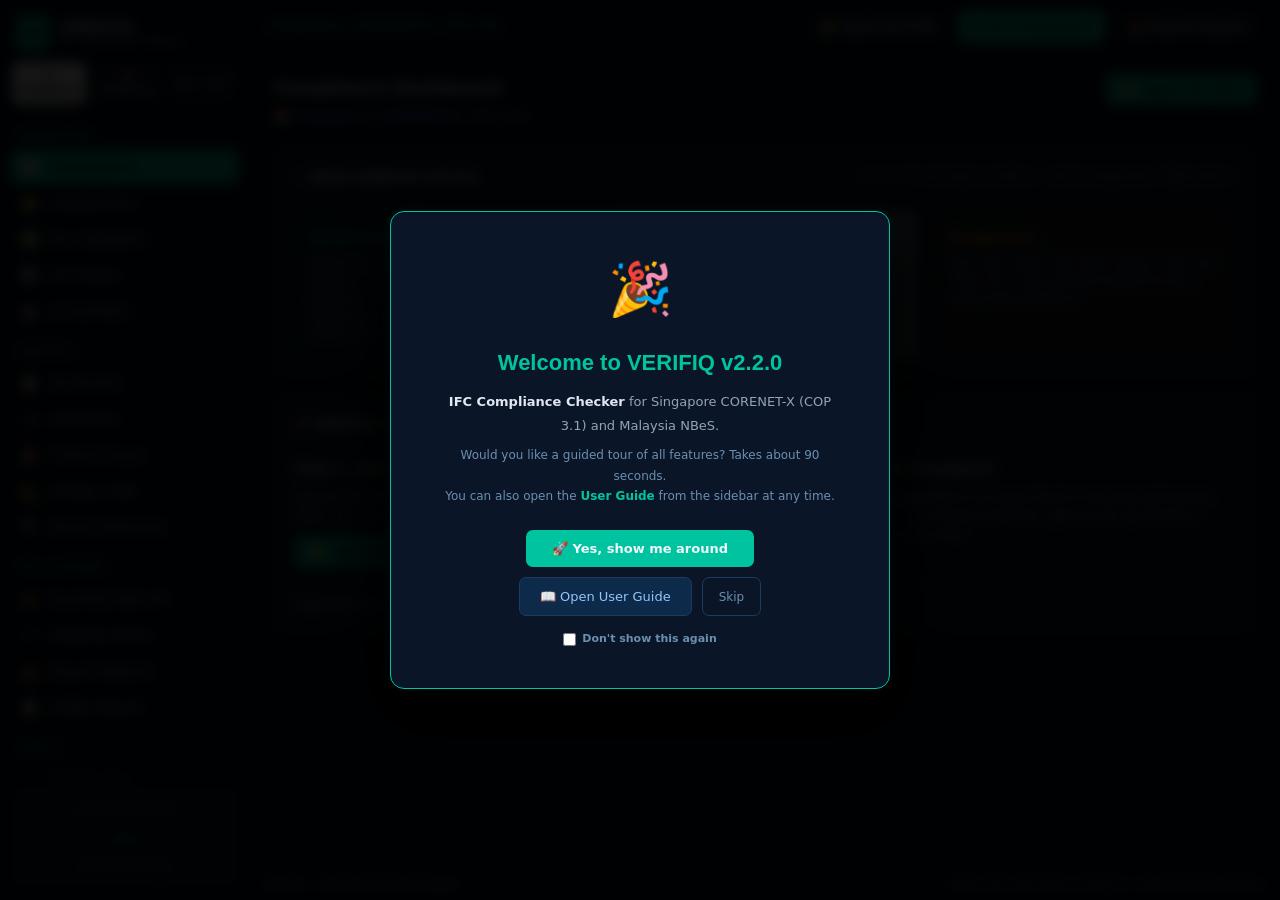
<file: index.html>
﻿<!DOCTYPE html>
<html lang="en">
<head>
  <meta charset="UTF-8">
  <link rel="icon" href="favicon.svg" type="image/svg+xml">
  <meta name="viewport" content="width=device-width, initial-scale=1">
  <!-- VERIFIQ Security: limit referrer leakage on outbound links. Enforced by the browser,
       needs no server - unlike HSTS / nosniff, which are response headers. -->
  <meta name="referrer" content="strict-origin-when-cross-origin">
  <title>VERIFIQ: IFC Compliance Checker</title>
  <link rel="stylesheet" href="css/app.css">
  <link rel="stylesheet" href="css/softsite-shell.css">
</head>
<body>
<div id="update-banner"></div>
<div id="app">
  <div id="page-container"></div>
</div>

<!-- Third-party libraries (offline, bundled in libs/) -->
<script src="libs/three.min.js"></script>
<script src="libs/web-ifc-api.js"></script>

<!-- VERIFIQ Security - loads first so the frame guard runs before anything renders -->
<script src="js/modules/verifiq-security.js"></script>

<!-- Modules (no dependencies) -->
<script src="js/modules/state.js"></script>
<script src="js/modules/utils.js"></script>
<script src="js/modules/bridge.js"></script>
<!-- VERIFIQ - SoftSite: web transport that routes the bridge to the Blazor engine -->
<script src="js/modules/softsite-bridge.js"></script>
<!-- VERIFIQ Table Kit: resizable, auto-fitting, width-remembering tables (no third-party library) -->
<script src="js/modules/table-kit.js"></script>

<!-- AI engine router (no external deps, keys in localStorage) -->
<script src="js/modules/ai-engine.js"></script>
<!-- VERIFIQ Intelligence Config - startup knowledge, system prompt, engine matrix -->
<script src="js/modules/verifiq-intelligence.js"></script>
<!-- Embedded offline AI - works with zero API keys, CORENET X knowledge base -->
<script src="js/modules/embedded-ai.js"></script>

<!-- Page UI (depend on state + utils) -->
<script src="js/ui/viewer3d.js"></script>
<script src="js/ui/dashboard.js"></script>
<script src="js/ui/results.js"></script>
<script src="js/ui/attributes.js"></script>
<script src="js/ui/cop.js"></script>
<script src="js/ui/files.js"></script>
<script src="js/ui/ai-assistant.js"></script>
<script src="js/ui/parameters.js"></script>

<!-- App router (depends on all pages) -->
<script src="js/app.js"></script>

<script>
  // Initialise the VERIFIQ app after all scripts have loaded.
  // This is the single entry point that starts the router, bridge, and tour.
  document.addEventListener('DOMContentLoaded', function() {
    if (window.App && typeof App.init === 'function') {
      App.init();
    }
    // Install embedded offline AI as fallback when all API engines fail
    if (window.EmbeddedAI && typeof EmbeddedAI.install === 'function') {
      EmbeddedAI.install();
    }
  });
</script>

<!-- VERIFIQ - SoftSite: rebuild the desktop's native WPF navigation chrome in HTML
     (sidebar, mode tabs, top bar, status bar, compliance score) around the ported
     page content, wired to the same App.navigate router and VBridge actions. -->
<script src="js/ui/softsite-boq.js"></script>
<script src="js/ui/softsite-ids.js"></script>
<script src="js/ui/softsite-clash.js"></script>
<script src="js/ui/softsite-bcf.js"></script>
<script src="js/modules/softsite-shell.js"></script>

<!-- VERIFIQ - SoftSite: boot the Blazor WebAssembly engine that backs the bridge.
     Mounted to a hidden root so it never touches the desktop #app UI. -->
<div id="blazor-root" style="display:none"></div>
<script src="_framework/blazor.webassembly.js"></script>
</body>
</html>
</file>
<file: css/app.css>
/* VERIFIQ v2.2.0 - Complete Design System
   Copyright 2026 BBMW0 Technologies. Developed by Jia Wen Gan.
   Single-source dark navy theme. No legacy patch blocks.
   ═══════════════════════════════════════════════════════ */

/* ── DESIGN TOKENS ────────────────────────────────────────────────────────── */
:root {
  /* Backgrounds */
  --bg:          #060d1b;
  --navy:        #071220;
  --navy-2:      #0a1929;
  --navy-3:      #0e2035;
  --card:        #0d1e30;
  --card-2:      #112540;

  /* Borders */
  --border:      #1a3354;
  --border-2:    #234470;

  /* Text */
  --white:       #f0f4fb;
  --muted:       #6b8faf;
  --muted-2:     #9ab8d4;
  --mid-grey:    #8aaac8;

  /* Accents */
  --teal:        #00c8a8;
  --teal-l:      rgba(0,200,168,.14);
  --teal-m:      rgba(0,200,168,.45);
  --amber:       #f5a623;
  --gold:        #c9a84c;
  --sg-blue:     #3b82f6;
  --my-red:      #f87171;
  --green:       #22c55e;

  /* Semantic severity */
  --sev-critical: #ef4444;
  --sev-error:    #f97316;
  --sev-warning:  #eab308;
  --sev-pass:     #22c55e;
  --sev-info:     #3b82f6;

  /* Radius / shadow */
  --r:     8px;
  --r-sm:  5px;
  --r-lg:  14px;
  --shadow:    0 1px 3px rgba(0,0,0,.3), 0 1px 2px rgba(0,0,0,.2);
  --shadow-md: 0 4px 6px rgba(0,0,0,.3), 0 2px 4px rgba(0,0,0,.2);

  /* Typography scale */
  --text-xs:   10px;
  --text-sm:   11px;
  --text-base: 13px;
  --text-md:   14px;
  --text-lg:   16px;
  --text-xl:   20px;

  /* Legacy aliases - referenced from JS template strings */
  --navy-dark:  #1a3354;   /* dark accent panel / section header bg */
  --black:      #060d1b;   /* near-black for form control text */
  --light-bg:   #0d1e30;   /* alternative card surface (same as --card) */
  --light-grey: #6b8faf;   /* muted text (same as --muted) */
  --text-muted: #9ab8d4;   /* body muted text (same as --muted-2) */
}

/* ── RESET ────────────────────────────────────────────────────────────────── */
*, *::before, *::after {
  box-sizing: border-box;
  margin: 0;
  padding: 0;
  font-family: 'Inter', 'Segoe UI', 'Segoe UI Emoji', 'Segoe UI Symbol',
               system-ui, -apple-system, Arial, sans-serif;
  -webkit-font-smoothing: antialiased;
  text-rendering: optimizeLegibility;
}

code, pre, .monospace {
  font-family: 'JetBrains Mono', 'Cascadia Code', 'Consolas', monospace !important;
}

/* ── BASE ─────────────────────────────────────────────────────────────────── */
body, html {
  font-size: var(--text-base);
  line-height: 1.6;
  color: var(--white);
  background: var(--navy);
  height: 100vh;
  overflow: hidden;
  overflow-x: hidden;
}

#app            { height: 100vh; overflow: hidden; }
#page-container { height: 100%; overflow-y: auto; padding: 20px 24px; }
#update-banner  { flex-shrink: 0; overflow: hidden; max-height: 90px; }

/* ── TYPOGRAPHY ───────────────────────────────────────────────────────────── */
h1 { font-size: 18px;  font-weight: 800; color: var(--white);  margin: 0 0 4px; letter-spacing: -.3px; }
h2 { font-size: 15px;  font-weight: 700; color: var(--white);  margin: 18px 0 8px; }
h3 { font-size: 13px;  font-weight: 700; color: var(--muted-2); text-transform: uppercase; letter-spacing: .06em; margin: 12px 0 6px; }
p  { font-size: var(--text-base); line-height: 1.6; color: var(--muted-2); }
small { font-size: var(--text-sm); color: var(--muted); }

code {
  font-size: var(--text-sm);
  background: rgba(0,200,168,.1);
  color: var(--teal);
  padding: 2px 6px;
  border-radius: 4px;
}
pre code {
  background: var(--card);
  color: var(--white);
  display: block;
  padding: 12px;
  border-radius: 6px;
  border: 1px solid var(--border);
  font-size: 11px;
  line-height: 1.6;
}

label {
  font-size: var(--text-base);
  font-weight: 600;
  color: var(--muted-2);
  display: block;
  margin-bottom: 4px;
}

a { color: var(--teal); text-decoration: none; }
a:hover { text-decoration: underline; filter: brightness(1.15); }

/* ── SCROLLBARS ───────────────────────────────────────────────────────────── */
::-webkit-scrollbar       { width: 5px; height: 5px; }
::-webkit-scrollbar-track { background: var(--bg); }
::-webkit-scrollbar-thumb { background: var(--teal-m); border-radius: 3px; }
::-webkit-scrollbar-thumb:hover { background: var(--teal); }

/* ── CARDS ────────────────────────────────────────────────────────────────── */
.card {
  background: var(--card);
  border: 1px solid var(--border);
  border-radius: var(--r);
  padding: 18px 20px;
  box-shadow: var(--shadow);
  margin-bottom: 16px;
}

.card-header {
  display: flex;
  align-items: center;
  justify-content: space-between;
  margin-bottom: 14px;
  padding-bottom: 10px;
  border-bottom: 1px solid var(--border);
  gap: 12px;
}

.card-title    { font-size: var(--text-md); font-weight: 700; color: var(--white); letter-spacing: -.1px; }
.card-subtitle { font-size: var(--text-sm); color: var(--muted); margin-top: 2px; }

/* ── STAT GRID ────────────────────────────────────────────────────────────── */
.stat-grid {
  display: grid;
  grid-template-columns: repeat(auto-fit, minmax(120px, 1fr));
  gap: 10px;
  margin-bottom: 18px;
}

.stat-card {
  background: var(--card);
  border: 1px solid var(--border);
  border-radius: var(--r);
  padding: 14px 12px;
  text-align: center;
  box-shadow: var(--shadow);
}

.stat-val {
  font-size: clamp(18px, 2.5vw, 26px);
  font-weight: 700;
  color: var(--white);
  line-height: 1.1;
  letter-spacing: -.5px;
}
.stat-lbl {
  font-size: var(--text-xs);
  color: var(--muted);
  margin-top: 5px;
  text-transform: uppercase;
  letter-spacing: .6px;
  font-weight: 600;
}

.stat-val.green  { color: var(--green); }
.stat-val.amber  { color: var(--amber); }
.stat-val.red    { color: var(--sev-critical); }
.stat-val.teal   { color: var(--teal); }

/* KPI cards (dashboard) */
.kpi-card  { background: var(--card); border: 1px solid var(--border); border-radius: var(--r); padding: 14px; }
.kpi-value { font-size: 28px; font-weight: 900; line-height: 1.1; color: var(--white); }
.kpi-label { font-size: 11px; color: var(--muted); text-transform: uppercase; letter-spacing: .05em; margin-top: 4px; }

/* ── SEVERITY BADGES ──────────────────────────────────────────────────────── */
.badge {
  display: inline-block;
  padding: 2px 8px;
  border-radius: 4px;
  font-size: var(--text-sm);
  font-weight: 700;
  letter-spacing: .3px;
}

.badge-critical { background: var(--sev-critical); color: #fff; }
.badge-error    { background: var(--sev-error);    color: #fff; }
.badge-warning  { background: var(--sev-warning);  color: #000; }
.badge-pass     { background: var(--sev-pass);     color: #fff; }
.badge-info     { background: var(--sev-info);     color: #fff; }

/* ── AGENCY BADGES ────────────────────────────────────────────────────────── */
.agency-BCA    { background: #1e3a5f; color: #60a5fa; border: 1px solid #1e3a5f; }
.agency-URA    { background: #1a1040; color: #a78bfa; border: 1px solid #312e81; }
.agency-SCDF   { background: #3b0000; color: #fca5a5; border: 1px solid #7f1d1d; }
.agency-LTA    { background: #0a2e1a; color: #4ade80; border: 1px solid #14532d; }
.agency-NEA    { background: #1e2800; color: #a3e635; border: 1px solid #3f6212; }
.agency-PUB    { background: #002a2a; color: #2dd4bf; border: 1px solid #0f766e; }
.agency-NParks { background: #0d2200; color: #86efac; border: 1px solid #166534; }
.agency-SLA    { background: #2a1500; color: #fdba74; border: 1px solid #9a3412; }
.agency-JTC    { background: #1a0030; color: #d8b4fe; border: 1px solid #6b21a8; }

[class^="agency-"], [class*=" agency-"] {
  border-radius: 4px;
  font-size: var(--text-xs);
  font-weight: 700;
  padding: 2px 7px;
  display: inline-block;
  letter-spacing: .2px;
}

/* ── MODE INDICATORS ──────────────────────────────────────────────────────── */
.mode-sg       { color: var(--sg-blue); font-weight: 700; }
.mode-my       { color: var(--my-red);  font-weight: 700; }
.mode-combined { color: var(--teal);    font-weight: 700; }

/* ── BUTTONS ──────────────────────────────────────────────────────────────── */
.btn {
  display: inline-flex;
  align-items: center;
  gap: 6px;
  padding: 8px 16px;
  border-radius: 7px;
  font-family: inherit;
  font-size: var(--text-base);
  font-weight: 600;
  cursor: pointer;
  border: none;
  transition: all .15s;
  user-select: none;
  white-space: nowrap;
}
.btn:active:not(:disabled) { transform: translateY(1px); }
.btn:disabled              { opacity: .38; cursor: not-allowed; }

.btn-primary  { background: var(--teal);        color: #000; }
.btn-teal     { background: var(--teal);        color: #000; }
.btn-outline  { background: transparent;        color: var(--teal);    border: 1.5px solid var(--teal); }
.btn-ghost    { background: transparent;        color: var(--muted-2); border: 1px solid var(--border); }
.btn-nav {
  display: inline-flex; align-items: center; gap: 6px;
  padding: 6px 14px; border-radius: 6px; font-size: 12px;
  font-weight: 600; border: 1px solid var(--border);
  background: var(--card); color: var(--muted-2); cursor: pointer;
  font-family: inherit; transition: all .15s;
}

.btn-primary:hover, .btn-teal:hover { filter: brightness(1.12); }
.btn-outline:hover  { background: var(--teal-l); }
.btn-ghost:hover    { color: var(--white); border-color: var(--border-2); }
.btn-nav:hover      { background: var(--card-2); border-color: var(--teal-m); color: var(--white); }

/* ── SIDEBAR NAVIGATION ───────────────────────────────────────────────────── */
nav a, .nav-item, [class*="nav-"] > span, aside button, aside a {
  color: var(--muted-2);
  font-size: 13px;
  font-weight: 500;
  letter-spacing: .01em;
  transition: color .15s, background .15s;
}
nav a:hover, .nav-item:hover, aside button:hover {
  color: var(--white);
  background: var(--teal-l);
}
nav a.active, .nav-item.active, aside button.active {
  color: var(--teal);
  font-weight: 700;
}

/* Section labels in sidebar (WORKFLOW, RESULTS, etc.) */
.section-label,
[style*="font-size:10px"][style*="letter-spacing"] {
  color: var(--muted);
  font-size: 10px;
  font-weight: 700;
  text-transform: uppercase;
  letter-spacing: .08em;
}

/* ── TABS ─────────────────────────────────────────────────────────────────── */
.tab, [role="tab"] {
  color: var(--muted);
  border-bottom: 2px solid transparent;
  transition: color .15s, border-color .15s;
  cursor: pointer;
}
.tab.active, [role="tab"][aria-selected="true"] {
  color: var(--teal);
  border-bottom-color: var(--teal);
  font-weight: 700;
}
.tab:hover { color: var(--white); }

/* ── FORM ELEMENTS ────────────────────────────────────────────────────────── */
input[type="text"], input[type="email"], input[type="password"],
input[type="search"], input[type="number"],
select, textarea {
  background: var(--card);
  color: var(--white);
  border: 1px solid var(--border);
  border-radius: 6px;
  padding: 8px 12px;
  font-size: 13px;
  font-family: inherit;
  outline: none;
  width: 100%;
  transition: border-color .15s, box-shadow .15s;
}
input:focus, select:focus, textarea:focus {
  border-color: var(--teal);
  box-shadow: 0 0 0 2px var(--teal-l);
}
select option { background: var(--card); color: var(--white); }

/* ── FILTER BAR ───────────────────────────────────────────────────────────── */
.filter-bar {
  display: flex;
  gap: 8px;
  margin-bottom: 14px;
  flex-wrap: wrap;
  align-items: center;
}
.filter-bar select,
.filter-bar input {
  width: auto;
  min-width: 120px;
  height: 32px;
  padding: 4px 10px;
  font-size: var(--text-sm);
}
#sev-f, #disc-f, #ifc-f, #agency-f, #storey-f, #gw-f, #check-f {
  background: #0a1628;
  color: var(--white);
  border: 1px solid var(--border-2);
  font-size: 11px;
}

/* ── TABLES ───────────────────────────────────────────────────────────────── */
.table-wrap {
  overflow-x: auto;
  border-radius: var(--r);
  border: 1px solid var(--border);
  box-shadow: var(--shadow);
  min-width: 0;
}

table {
  width: 100%;
  border-collapse: collapse;
  background: var(--card);
  font-size: var(--text-sm);
}

thead th {
  background: #071a2e;
  color: var(--muted-2);
  padding: 9px 12px;
  text-align: left;
  font-size: var(--text-xs);
  font-weight: 700;
  white-space: nowrap;
  position: sticky;
  top: 0;
  z-index: 1;
  text-transform: uppercase;
  letter-spacing: .5px;
}

tbody td {
  padding: 8px 12px;
  border-bottom: 1px solid var(--border);
  vertical-align: top;
  line-height: 1.45;
  font-size: var(--text-sm);
  color: var(--white);
  white-space: normal;
  overflow-wrap: anywhere;
}
/* Short columns opt into single-line via inline white-space:nowrap or this helper. */
tbody td.cell-nowrap { white-space: nowrap; overflow-wrap: normal; }
tbody td.cell-wrap { white-space: normal; max-width: none; overflow: visible; }

tbody tr:hover td { background: rgba(0,200,168,.06); }
tbody tr.row-critical td { background: rgba(239,68,68,.08); }
tbody tr.row-error    td { background: rgba(249,115,22,.08); }

/* Results table specific column widths */
table.results-table th:nth-child(1) { width: 80px; }
table.results-table th:nth-child(2) { width: 120px; }
table.results-table th:nth-child(3) { min-width: 180px; }
table.results-table th:nth-child(4) { width: 60px; }
table.results-table th:nth-child(5) { min-width: 200px; }
table.results-table th:nth-child(6) { min-width: 160px; }
table.results-table th:nth-child(7) { width: 70px; }

/* Results table text */
#results-table th { font-size: 10px; letter-spacing: .06em; }
#results-table td { font-size: 12px; line-height: 1.5; }
#results-table tr:hover td { filter: brightness(1.18); }

/* 3D viewer has its own mini-tables (stats, tree) - keep them dark */
#v-wrap table td { color: var(--muted-2); font-size: 11px; }
#v-wrap table th { color: var(--muted);   background: #071a2e; font-size: 10px; text-transform: uppercase; }

/* VERIFIQ Table Kit - resizable, auto-fitting columns (see js/modules/table-kit.js) */
/* Base smart auto-fit: every table cell wraps long tokens so words are never lost. */
table td { overflow-wrap: anywhere; }
/* An enhanced table is switched to fixed layout by the kit; keep header text from spilling
   when a column is dragged narrow, and keep cell text wrapping within the column. */
.vq-table { will-change: width; }
.vq-table > thead > tr > th { overflow: hidden; }
.vq-table td { overflow-wrap: anywhere; word-break: break-word; }
/* Drag grip on the right edge of each header cell. The 2px bar lights up teal on hover. */
.vq-col-grip {
  position: absolute; top: 0; right: -3px; width: 10px; height: 100%;
  cursor: col-resize; user-select: none; -webkit-user-select: none; touch-action: none; z-index: 3;
}
.vq-col-grip::after {
  content: ''; position: absolute; top: 20%; bottom: 20%; right: 4px; width: 2px;
  background: transparent; border-radius: 1px; transition: background .12s ease;
}
.vq-col-grip:hover::after,
.vq-col-grip:active::after { background: var(--teal); }
/* While dragging, show the resize cursor everywhere and suppress text selection. */
body.vq-col-resizing, body.vq-col-resizing * { cursor: col-resize !important; user-select: none !important; }

/* ── DETAIL / INFO PANELS ─────────────────────────────────────────────────── */
.detail-panel {
  background: var(--card-2);
  border-radius: var(--r);
  border: 1px solid var(--border);
  padding: 14px 16px;
  margin-top: 10px;
}
.detail-row {
  display: flex;
  gap: 12px;
  padding: 6px 0;
  border-bottom: 1px solid var(--border);
  font-size: var(--text-sm);
  line-height: 1.45;
}
.detail-row:last-child { border-bottom: none; }
.detail-label { color: var(--muted);   font-size: 11px; min-width: 140px; flex-shrink: 0; font-weight: 600; text-transform: uppercase; letter-spacing: .04em; }
.detail-value { color: var(--white);   font-size: 13px; flex: 1; word-break: break-word; }

/* ── PROGRESS BARS ────────────────────────────────────────────────────────── */
.progress-bar-wrap,
.progress-track {
  background: var(--border);
  border-radius: 4px;
  height: 5px;
  overflow: hidden;
}
.progress-bar-fill,
.progress-bar {
  height: 100%;
  border-radius: 4px;
  background: linear-gradient(90deg, var(--teal), rgba(0,200,168,.6));
  transition: width .3s ease;
}

/* ── LOADING ──────────────────────────────────────────────────────────────── */
.loading-overlay {
  background: rgba(6,13,27,.92);
  backdrop-filter: blur(8px);
}
.loading-spinner {
  width: 34px; height: 34px;
  border: 3px solid var(--navy-3);
  border-top-color: var(--teal);
  border-radius: 50%;
  animation: spin .8s linear infinite;
}
@keyframes spin { to { transform: rotate(360deg); } }
.loading-label   { color: var(--muted-2); font-size: 13px; }

.loading-dots::after {
  content: '...';
  animation: dots 1.2s steps(4, end) infinite;
}
@keyframes dots {
  0%,100% { content: ''; } 25% { content: '.'; } 50% { content: '..'; } 75% { content: '...'; }
}

/* ── EMPTY STATE ──────────────────────────────────────────────────────────── */
.empty-state {
  text-align: center;
  padding: 56px 24px;
  color: var(--muted);
}
.empty-state .icon, .empty-state-icon { font-size: 36px; margin-bottom: 12px; display: block; }
.empty-state h3,   .empty-state-title { color: var(--muted-2); font-size: var(--text-lg); margin-bottom: 8px; font-weight: 600; }
.empty-state p,    .empty-state-desc  { font-size: var(--text-base); max-width: 300px; margin: 0 auto 18px; color: var(--muted); }

/* ── GUID ─────────────────────────────────────────────────────────────────── */
.guid {
  font-family: 'JetBrains Mono','Cascadia Code','Consolas',monospace;
  font-size: var(--text-xs);
  color: var(--muted);
  word-break: break-all;
  background: var(--card-2);
  padding: 1px 4px;
  border-radius: 3px;
}

/* ── SECTION RULE ─────────────────────────────────────────────────────────── */
.section-rule {
  border: none;
  border-top: 2px solid var(--teal);
  margin: 18px 0 14px;
  opacity: .3;
}

/* ── TEMPLATE SELECTOR ────────────────────────────────────────────────────── */
.template-card {
  border: 2px solid var(--border);
  border-radius: var(--r);
  padding: 12px 14px;
  cursor: pointer;
  transition: border-color .15s, box-shadow .15s, background .15s;
  background: var(--card);
}
.template-card:hover     { border-color: var(--teal); box-shadow: 0 0 0 2px var(--teal-l); }
.template-card.active    { border-color: var(--teal); background: var(--card-2); box-shadow: 0 0 0 2px var(--teal-l); }
.template-card .tmpl-name  { font-size: var(--text-base); font-weight: 700; color: var(--white); margin-bottom: 2px; }
.template-card .tmpl-desc  { font-size: var(--text-xs); color: var(--muted); line-height: 1.4; }
.template-card .tmpl-badge { font-size: var(--text-xs); font-weight: 700; padding: 1px 6px; border-radius: 3px; margin-top: 5px; display: inline-block; }

/* ── 3D VIEWER ────────────────────────────────────────────────────────────── */
#viewer-wrap canvas {
  border-radius: 6px;
  display: block;
  width: 100%;
  height: 100%;
}
#v-canvas-wrap { min-height: 200px; }
#v-canvas      { display: block !important; }

/* Toolbar buttons must show emoji/unicode icons clearly */
#viewer-wrap button, button[onclick*="Viewer3DPage"], [id^="v-"],
.toolbar-btn {
  font-family: 'Segoe UI', 'Segoe UI Emoji', 'Segoe UI Symbol', sans-serif !important;
  font-size: 13px;
  color: var(--muted-2);
  background: transparent;
  border: 1px solid transparent;
  border-radius: 5px;
  padding: 4px 8px;
  cursor: pointer;
  transition: all .15s;
  white-space: nowrap;
}
#viewer-wrap button:hover, button[onclick*="Viewer3DPage"]:hover {
  color: var(--white);
  background: var(--teal-l);
  border-color: var(--teal-m);
}

#viewer-wrap [style*="background:#0a1628"],
#viewer-wrap [style*="background: #0a1628"] {
  background: #071522 !important;
  border-bottom: 1px solid var(--border) !important;
}

#viewer-wrap span[style*="font-size:9px"],
#viewer-wrap span[style*="font-size: 9px"] {
  color: var(--muted) !important;
  font-size: 10px !important;
  text-transform: uppercase;
  letter-spacing: .05em;
}

/* ── IFC TREE PANEL ───────────────────────────────────────────────────────── */
#ifc-tree-panel, [id*="ifc-tree"] {
  background: var(--card);
  border-right: 1px solid var(--border);
}
#ifc-tree, #v-tree { color: var(--muted-2); }
#ifc-tree div, #v-tree div { color: var(--muted-2); font-size: 12px; }
#ifc-tree-panel .tree-node { color: var(--muted-2); font-size: 12px; }
#ifc-tree-panel .tree-node:hover    { background: var(--teal-l); color: var(--white); }
#ifc-tree-panel .tree-node.selected { background: var(--teal-l); color: var(--teal); font-weight: 700; }

/* ── ELEMENT INSPECTOR ────────────────────────────────────────────────────── */
#element-inspector h4, [id*="inspector"] h4 {
  color: var(--teal);
  font-size: 12px;
  font-weight: 700;
  text-transform: uppercase;
  letter-spacing: .05em;
}
[id*="inspector"] .prop-name  { color: var(--muted-2); font-size: 11px; }
[id*="inspector"] .prop-value { color: var(--white);   font-size: 11px; }

/* ── 3D VIEWER STATUS / MODEL INFO ───────────────────────────────────────── */
#v-status, #v-engine, #v-model-info { color: var(--muted); font-size: 11px; }
#v-stats b { font-size: 13px; color: var(--white); }
#v-stats   { font-size: 12px; color: var(--muted-2); }

/* ── COMPLIANCE SCORE PANEL ───────────────────────────────────────────────── */
#compliance-score-panel, [id*="score-panel"] {
  background: linear-gradient(135deg, #071a2e, #0d2540);
  border-top: 1px solid var(--border);
}
#compliance-legend label, #compliance-legend { color: var(--muted-2); font-size: 12px; }

/* ── TOOLTIP ──────────────────────────────────────────────────────────────── */
[data-tooltip] { position: relative; }
[data-tooltip]::after {
  content: attr(data-tooltip);
  position: absolute;
  bottom: calc(100% + 6px);
  left: 50%;
  transform: translateX(-50%);
  background: #0d1e30;
  color: var(--white);
  border: 1px solid var(--border);
  border-radius: 5px;
  padding: 4px 10px;
  font-size: 11px;
  white-space: nowrap;
  pointer-events: none;
  opacity: 0;
  transition: opacity .2s;
  z-index: 9999;
}
[data-tooltip]:hover::after { opacity: 1; }

/* ── INLINE STYLE COLOUR OVERRIDES ───────────────────────────────────────── */
/* Correct light-mode inline colors so they're readable on dark background */
[style*="color:#374151"], [style*="color: #374151"] { color: var(--muted-2) !important; }
[style*="color:#475569"], [style*="color: #475569"] { color: var(--muted)   !important; }
[style*="color:#64748b"], [style*="color: #64748b"] { color: var(--muted)   !important; }
[style*="color:#6b7280"], [style*="color: #6b7280"] { color: var(--muted)   !important; }
[style*="color:#9ca3af"], [style*="color: #9ca3af"] { color: var(--muted-2) !important; }
[style*="color:#1e293b"], [style*="color: #1e293b"] { color: var(--muted-2) !important; }
[style*="color:#0f172a"], [style*="color: #0f172a"] { color: var(--white)   !important; }
[style*="color:#000"],    [style*="color: #000"]    { color: var(--white)   !important; }
[style*="color:#111"],    [style*="color:#222"]     { color: var(--white)   !important; }
[style*="color:#333"]                               { color: var(--white)   !important; }

/* Severity inline colors - override only where unreadable */
[style*="color:#eab308"], [style*="color:#EAB308"]   { color: #d97706 !important; }
[style*="color:#f97316"], [style*="color:#F97316"]   { color: #fb923c !important; }

/* Inline span severity badges */
span[style*="background:#ef4444"], span[style*="background:#EF4444"] { color: #fff !important; }
span[style*="background:#f97316"], span[style*="background:#F97316"] { color: #fff !important; }
span[style*="background:#eab308"], span[style*="background:#EAB308"] { color: #000 !important; }
span[style*="background:#22c55e"], span[style*="background:#22C55E"] { color: #fff !important; }

/* ── LAYOUT UTILITIES ─────────────────────────────────────────────────────── */
.two-col   { display: grid; grid-template-columns: 1fr 1fr;     gap: 16px; }
.three-col { display: grid; grid-template-columns: 1fr 1fr 1fr; gap: 16px; }
.flex-row  { display: flex; align-items: center; gap: 8px; }
.flex-col  { display: flex; flex-direction: column; gap: 8px; }
.gap-sm    { gap: 6px; }
.gap-md    { gap: 12px; }
.mb-sm     { margin-bottom: 8px; }
.mb-md     { margin-bottom: 16px; }
.mb-lg     { margin-bottom: 24px; }

/* ── RESPONSIVE ───────────────────────────────────────────────────────────── */
@media (max-width: 1200px) {
  #page-container { padding: 16px 18px; }
  .three-col { grid-template-columns: 1fr 1fr; }
}
@media (max-width: 900px) {
  #page-container { padding: 12px 14px; }
  .two-col, .three-col { grid-template-columns: 1fr; }
  .filter-bar { flex-direction: column; align-items: stretch; }
  .filter-bar select, .filter-bar input { width: 100%; }
  thead th { font-size: 9px; padding: 7px 8px; }
  tbody td  { font-size: 10px; padding: 6px 8px; }
}
@media (max-width: 680px) {
  #page-container { padding: 10px; }
  .card { padding: 12px 14px; }
  h1 { font-size: 16px; }
  .kpi-grid { grid-template-columns: 1fr 1fr; }
}
</file>
<file: css/softsite-shell.css>
/* VERIFIQ - SoftSite navigation shell.
   The desktop draws its sidebar, top bar, mode tabs and status bar in native WPF
   (MainWindow.xaml). The browser has no WPF host, so this rebuilds that exact chrome
   in HTML around the ported page content (#page-container), wired to the same router
   (App.navigate) and bridge actions the desktop uses. Uses the app.css theme tokens. */

.vq-shell { display: flex; height: 100%; width: 100%; overflow: hidden; }

/* ── Sidebar ───────────────────────────────────────────────────────────────── */
.vq-sidebar {
  width: 250px; min-width: 250px; background: var(--navy);
  border-right: 1px solid var(--navy-3); display: flex; flex-direction: column; overflow: hidden;
}
.vq-brand { display: flex; align-items: center; gap: 10px; padding: 16px 16px 12px; }
.vq-logo {
  background: var(--teal); color: #00130f; font-weight: 800; border-radius: 8px;
  width: 34px; height: 34px; display: flex; align-items: center; justify-content: center; font-size: 14px;
}
.vq-brandtext { display: flex; flex-direction: column; color: var(--white); font-weight: 800; font-size: 16px; line-height: 1.08; }
.vq-brandtext small { color: var(--mid-grey); font-weight: 500; font-size: 10px; letter-spacing: .02em; }

.vq-mode { display: flex; gap: 6px; padding: 0 12px 8px; }
.vq-modebtn {
  flex: 1; background: var(--navy-2); color: var(--mid-grey); border: 1px solid var(--navy-3);
  border-radius: 7px; padding: 7px 4px; font-size: 11px; font-weight: 700; cursor: pointer; transition: .12s;
}
.vq-modebtn:hover { border-color: var(--teal-m); color: var(--white); }
.vq-modebtn.active { background: #fff; color: var(--navy); border-color: #fff; }

.vq-nav { flex: 1; overflow-y: auto; padding: 2px 10px 10px; }
.vq-section { color: var(--teal); font-size: 10px; font-weight: 800; letter-spacing: .09em; padding: 14px 8px 6px; }
.vq-navbtn {
  display: flex; align-items: center; gap: 11px; width: 100%; background: transparent; border: none;
  color: #c7d8ea; text-align: left; padding: 9px 11px; border-radius: 8px; font-size: 13.5px;
  cursor: pointer; margin-bottom: 2px; transition: .12s;
}
.vq-navbtn:hover { background: var(--navy-3); color: var(--white); }
.vq-navbtn.active { background: var(--teal); color: #00130f; font-weight: 700; }
.vq-ic { width: 18px; text-align: center; font-size: 14px; }

.vq-score { margin: 8px 10px 12px; padding: 14px; background: var(--navy-2); border: 1px solid var(--navy-3); border-radius: 10px; text-align: center; }
.vq-score-label { color: var(--mid-grey); font-size: 11px; margin-bottom: 4px; }
.vq-score-val { color: var(--teal); font-size: 30px; font-weight: 800; line-height: 1; }
.vq-score-sub { color: var(--mid-grey); font-size: 10px; margin-top: 5px; }

/* ── Main area ─────────────────────────────────────────────────────────────── */
.vq-mainwrap { flex: 1; display: flex; flex-direction: column; overflow: hidden; min-width: 0; }
.vq-topbar { display: flex; align-items: center; justify-content: space-between; gap: 16px; padding: 10px 18px; background: var(--navy); border-bottom: 1px solid var(--navy-3); }
.vq-ctx { color: var(--teal); font-weight: 700; font-size: 13px; white-space: nowrap; }
.vq-actions { display: flex; gap: 8px; }
.vq-act { background: var(--navy-2); color: #d7e6f5; border: 1px solid var(--navy-3); border-radius: 8px; padding: 8px 14px; font-weight: 700; font-size: 12.5px; cursor: pointer; transition: .12s; }
.vq-act:hover { border-color: var(--teal-m); color: var(--white); }
.vq-act-teal { background: var(--teal); color: #00130f; border-color: var(--teal); }
.vq-act-teal:hover { filter: brightness(1.07); color: #00130f; }

.vq-content { flex: 1; overflow: hidden; min-height: 0; }
.vq-content > #page-container { height: 100%; }

.vq-status { display: flex; justify-content: space-between; gap: 12px; padding: 6px 16px; background: var(--navy); border-top: 1px solid var(--navy-3); color: var(--mid-grey); font-size: 11.5px; }
.vq-status-right { color: var(--mid-grey); opacity: .8; white-space: nowrap; }

@media (max-width: 880px) {
  .vq-sidebar { width: 60px; min-width: 60px; }
  .vq-brandtext, .vq-mode, .vq-section, .vq-navbtn span:not(.vq-ic), .vq-score { display: none; }
  .vq-navbtn { justify-content: center; }
}
</file>
